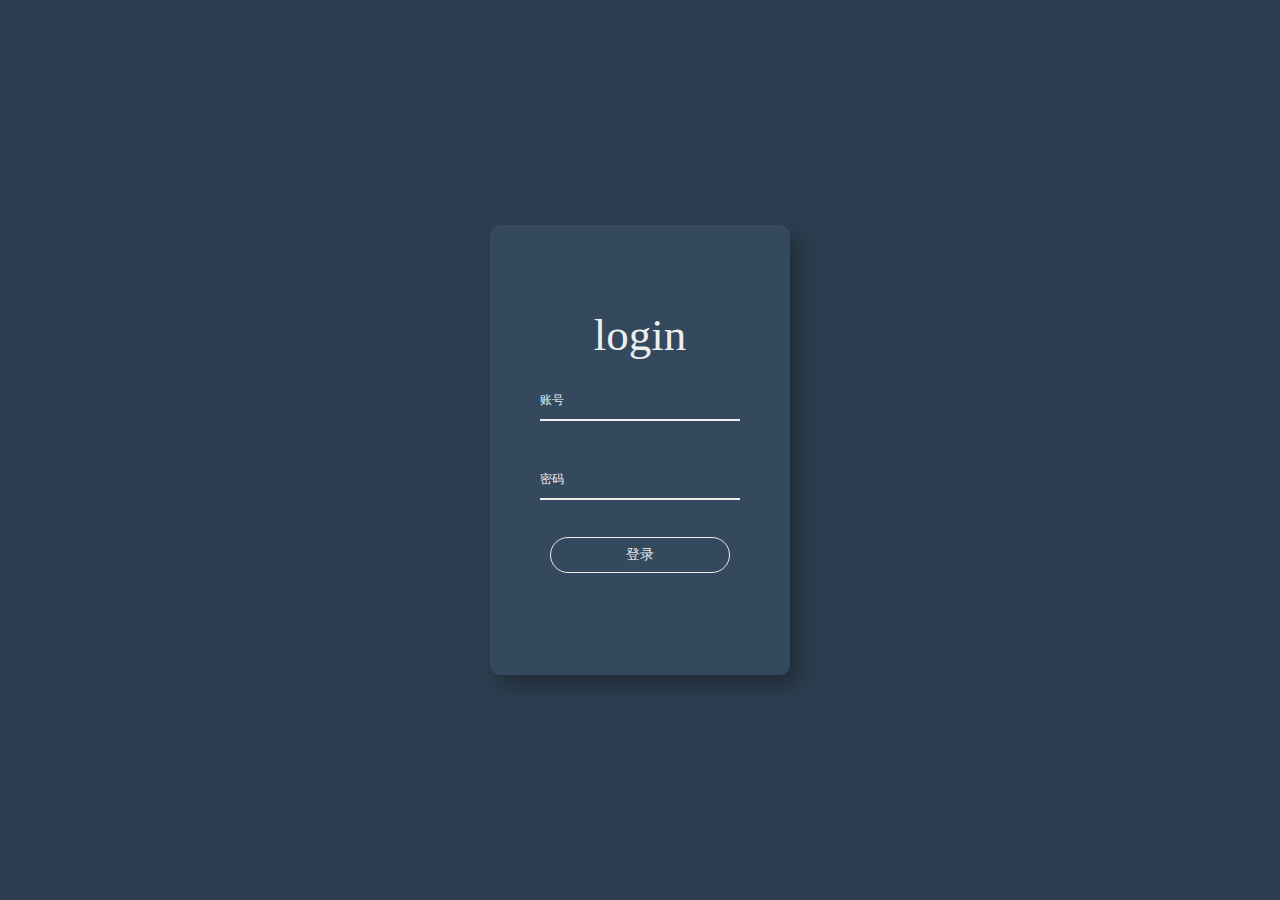
<file: index.html>
<!DOCTYPE html>
<html lang="en">

<head>
    <meta charset="UTF-8">
    <meta http-equiv="X-UA-Compatible" content="IE=edge">
    <meta name="viewport" content="width=device-width, initial-scale=1.0">
    <title>hover效果</title>
    <link rel="stylesheet" href="style.css">
</head>

<body>

    <div class="login">
        <h1>login</h1>
        <form action="">
            <input type="text" placeholder="账号">
            <input type="text" placeholder="密码">
            <button>登录</button>
        </form>
    </div>


    <script>
        //获取 login 元素
        let login = document.querySelector('.login')

        let span
        let inTime, outTime
        let isIn = true //默认开关 打开
        let isOut = false

        //鼠标进入事件
        login.addEventListener('mouseenter', function (e) {

            isOut = false //默认关闭
            if (isIn) {
                inTime = new Date().getTime()

                //生成 span 元素
                span = document.createElement('span')
                login.appendChild(span)

                // span 去使用 in 动画
                span.style.animation = 'in .5s ease-out forwards'

                // 计算 top 和 left 值
                let top = e.clientY - e.target.offsetTop
                let left = e.clientX - e.target.offsetLeft

                span.style.top = top + 'px'
                span.style.left = left + 'px'
                isIn = false //当我们执行完程序后， 关闭
                isOut = true //当我们执行完里面的程序，再打开
            }


        })


        //鼠标离开事件
        login.addEventListener('mouseleave', function (e) {

            if (isOut) {
                outTime = new Date().getTime()
                let passTime = outTime - inTime

                if (passTime < 500) {
                    setTimeout(mouseleava, 500 - passTime)//已经经过的时间就不要了
                } else {
                    mouseleava()
                }
            }



            function mouseleava() {
                span.style.animation = 'out .5s ease-out forwards'

                // 计算 top 和 left 值
                let top = e.clientY - e.target.offsetTop
                let left = e.clientX - e.target.offsetLeft

                span.style.top = top + 'px'
                span.style.left = left + 'px'

                //注意：要给一个定时器，因为动画是有时间的
                setTimeout(function () {
                    login.removeChild(span)
                    isIn = true //当我们执行完鼠标离开事件里的程序，才再次打开
                }, 500)

            }
        })
    </script>
</body>

</html>
</file>
<file: style.css>
*{
    margin: 0;
    padding: 0;
    color: #eee;
}

body{
    display: flex;
    flex-direction: column;
    justify-content: center;
    align-items: center;
    height: 100vh;
    background-color: #2c3e50;
}

 .login{ 
    /* 超出部分隐藏 */
    overflow: hidden;
    position: relative;
    display: flex;
    flex-direction: column;
    justify-content: center;
    align-items: center;
    width: 300px;
    height: 450px;
    background-color: #34495e;
    border-radius: 10px;
    box-shadow: 10px 10px 20px rgba(33, 44, 55, 3);
}
h1{
    font-size: 45px;
    font-weight: 400;
    /* 提高层级 */
    z-index:1;
}
form{
    display: flex;
    flex-direction: column;
    justify-content: space-around;
    align-items: center;
    width: 100%;
    height: 230px; 
    /* 提高层级 */
    z-index:1;
} 
input{
    width: 200px;
    height: 40px;
    background-color: transparent;
    border: none;
    border-bottom: 2px solid #eee;
    font-size: 16px;
    outline: none;
}
input::placeholder{
    font-size: 12px;
    color: #eee;
}
button{
    width: 180px;
    height: 36px;
    border: 1px solid #eee;
    border-radius: 18px;
    background-color: transparent;
    font-size: 14px;
    cursor: pointer;
}

/* 设置span */
span{
    position: absolute;
    top:0;
    left:0;
    width: 0;
    height: 0;
    background-color: #916968;
    /* 鼠标居中 */
    transform: translate(-50%,-50%);
    /* 圆的形式展开 */
    border-radius: 50%;

}

/* 鼠标进入 login 时的动画 */
@keyframes in {
    0%{
        width: 0;
        height:0;
    }
    100%{
        width:1200px;
        height:1200px
    }
}

/* 鼠标离开 login 时的动画 */
@keyframes out{
    0%{
        width: 1200px;
        height: 1200px
    
    }
    100%{
        width: 0px;
        height: 0px;
    }
    
}
</file>
